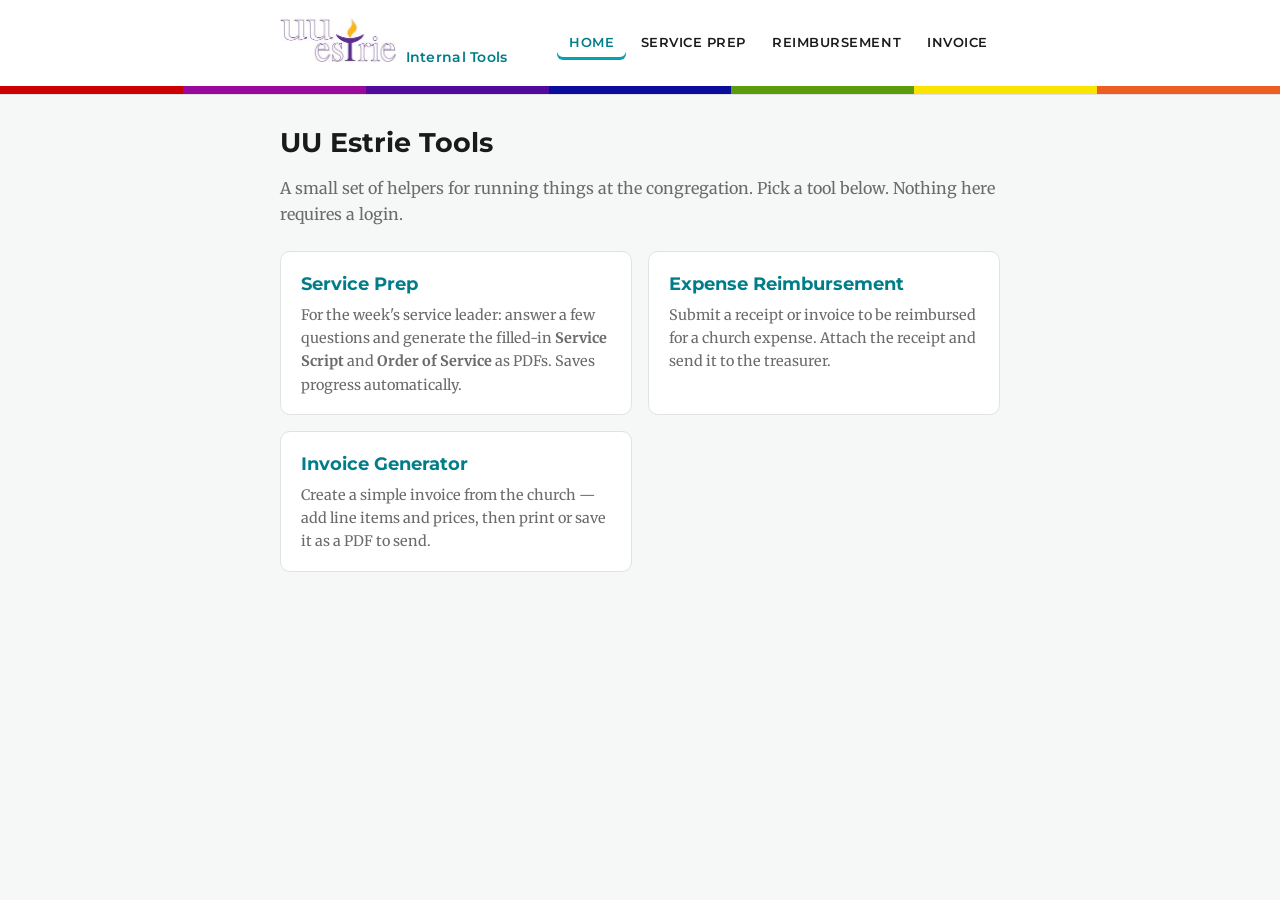
<file: index.html>
<!DOCTYPE html>
<html lang="en">
<head>
  <meta charset="UTF-8" />
  <meta name="viewport" content="width=device-width, initial-scale=1.0" />
  <title>UU Estrie — Tools</title>
  <link rel="stylesheet" href="css/styles.css?v=2" />
</head>
<body>
  <div id="site-nav"></div>

  <main class="wrap">
    <h1 class="page-title">UU Estrie Tools</h1>
    <p class="intro">
      A small set of helpers for running things at the congregation. Pick a tool
      below. Nothing here requires a login.
    </p>

    <div class="card-grid">
      <a class="card" href="service-prep.html">
        <h2>Service Prep</h2>
        <p>For the week's service leader: answer a few questions and generate the
          filled-in <strong>Service Script</strong> and <strong>Order of
          Service</strong> as PDFs. Saves progress automatically.</p>
      </a>

      <a class="card" href="reimbursement.html">
        <h2>Expense Reimbursement</h2>
        <p>Submit a receipt or invoice to be reimbursed for a church expense.
          Attach the receipt and send it to the treasurer.</p>
      </a>

      <a class="card" href="invoice.html">
        <h2>Invoice Generator</h2>
        <p>Create a simple invoice from the church &mdash; add line items and
          prices, then print or save it as a PDF to send.</p>
      </a>
    </div>
  </main>

  <script src="js/nav.js?v=2"></script>
</body>
</html>
</file>
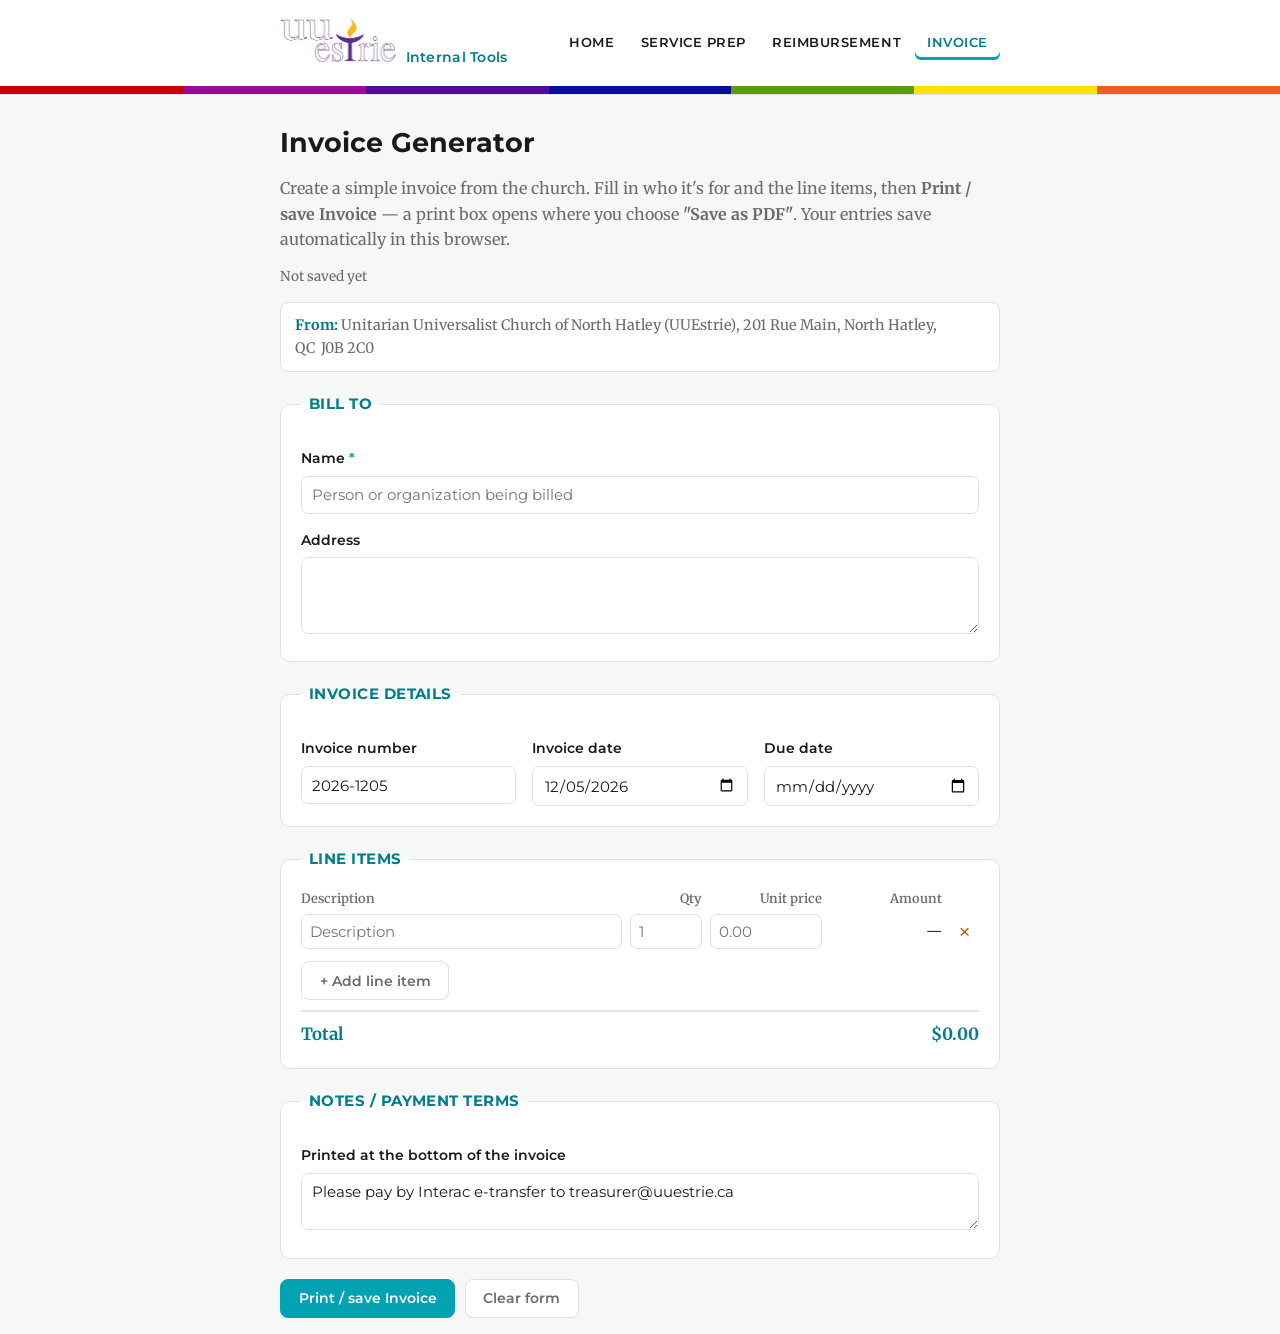
<file: invoice.html>
<!DOCTYPE html>
<html lang="en">
<head>
  <meta charset="UTF-8" />
  <meta name="viewport" content="width=device-width, initial-scale=1.0" />
  <title>UU Estrie — Invoice Generator</title>
  <link rel="stylesheet" href="css/styles.css?v=2" />
</head>
<body>
  <div id="site-nav"></div>

  <main class="wrap">
    <h1 class="page-title">Invoice Generator</h1>
    <p class="intro">
      Create a simple invoice from the church. Fill in who it's for and the line
      items, then <strong>Print / save Invoice</strong> &mdash; a print box opens
      where you choose <strong>"Save as PDF"</strong>. Your entries save
      automatically in this browser.
    </p>

    <div id="save-status" class="save-status" aria-live="polite">Not saved yet</div>

    <form id="invoice-form" autocomplete="off">

      <p class="from-note">
        <strong>From:</strong> Unitarian Universalist Church of North Hatley
        (UUEstrie), 201 Rue Main, North Hatley, QC&nbsp;&nbsp;J0B&nbsp;2C0
      </p>

      <!-- ---- Bill to ---- -->
      <fieldset>
        <legend>Bill to</legend>
        <label class="field">
          <span class="label-text">Name <span class="req">*</span></span>
          <input type="text" name="billToName" required
                 placeholder="Person or organization being billed" />
        </label>
        <label class="field">
          <span class="label-text">Address</span>
          <textarea name="billToAddress" rows="3"></textarea>
        </label>
      </fieldset>

      <!-- ---- Invoice meta ---- -->
      <fieldset>
        <legend>Invoice details</legend>
        <div class="row">
          <label class="field">
            <span class="label-text">Invoice number</span>
            <input type="text" name="invoiceNumber" />
          </label>
          <label class="field">
            <span class="label-text">Invoice date</span>
            <input type="date" name="invoiceDate" />
          </label>
          <label class="field">
            <span class="label-text">Due date</span>
            <input type="date" name="dueDate" />
          </label>
        </div>
      </fieldset>

      <!-- ---- Line items ---- -->
      <fieldset>
        <legend>Line items</legend>
        <div class="line-items">
          <div class="li-head">
            <span class="li-desc">Description</span>
            <span class="li-qty">Qty</span>
            <span class="li-price">Unit price</span>
            <span class="li-total">Amount</span>
            <span class="li-remove" aria-hidden="true"></span>
          </div>
          <div id="line-rows"></div>
        </div>
        <button type="button" id="btn-add-row" class="btn ghost">+ Add line item</button>

        <div class="invoice-total-row">
          <span>Total</span>
          <span id="grand-total">—</span>
        </div>
      </fieldset>

      <!-- ---- Notes ---- -->
      <fieldset>
        <legend>Notes / payment terms</legend>
        <label class="field">
          <span class="label-text">Printed at the bottom of the invoice</span>
          <textarea name="notes" rows="2"></textarea>
        </label>
      </fieldset>

      <div class="actions">
        <button type="button" id="btn-invoice" class="btn primary">Print / save Invoice</button>
        <button type="button" id="btn-clear" class="btn ghost">Clear form</button>
      </div>
    </form>
  </main>

  <script src="js/nav.js?v=2"></script>
  <script src="js/config.js?v=2"></script>
  <script src="js/invoice-render.js?v=2"></script>
  <script src="js/invoice.js?v=2"></script>
</body>
</html>
</file>
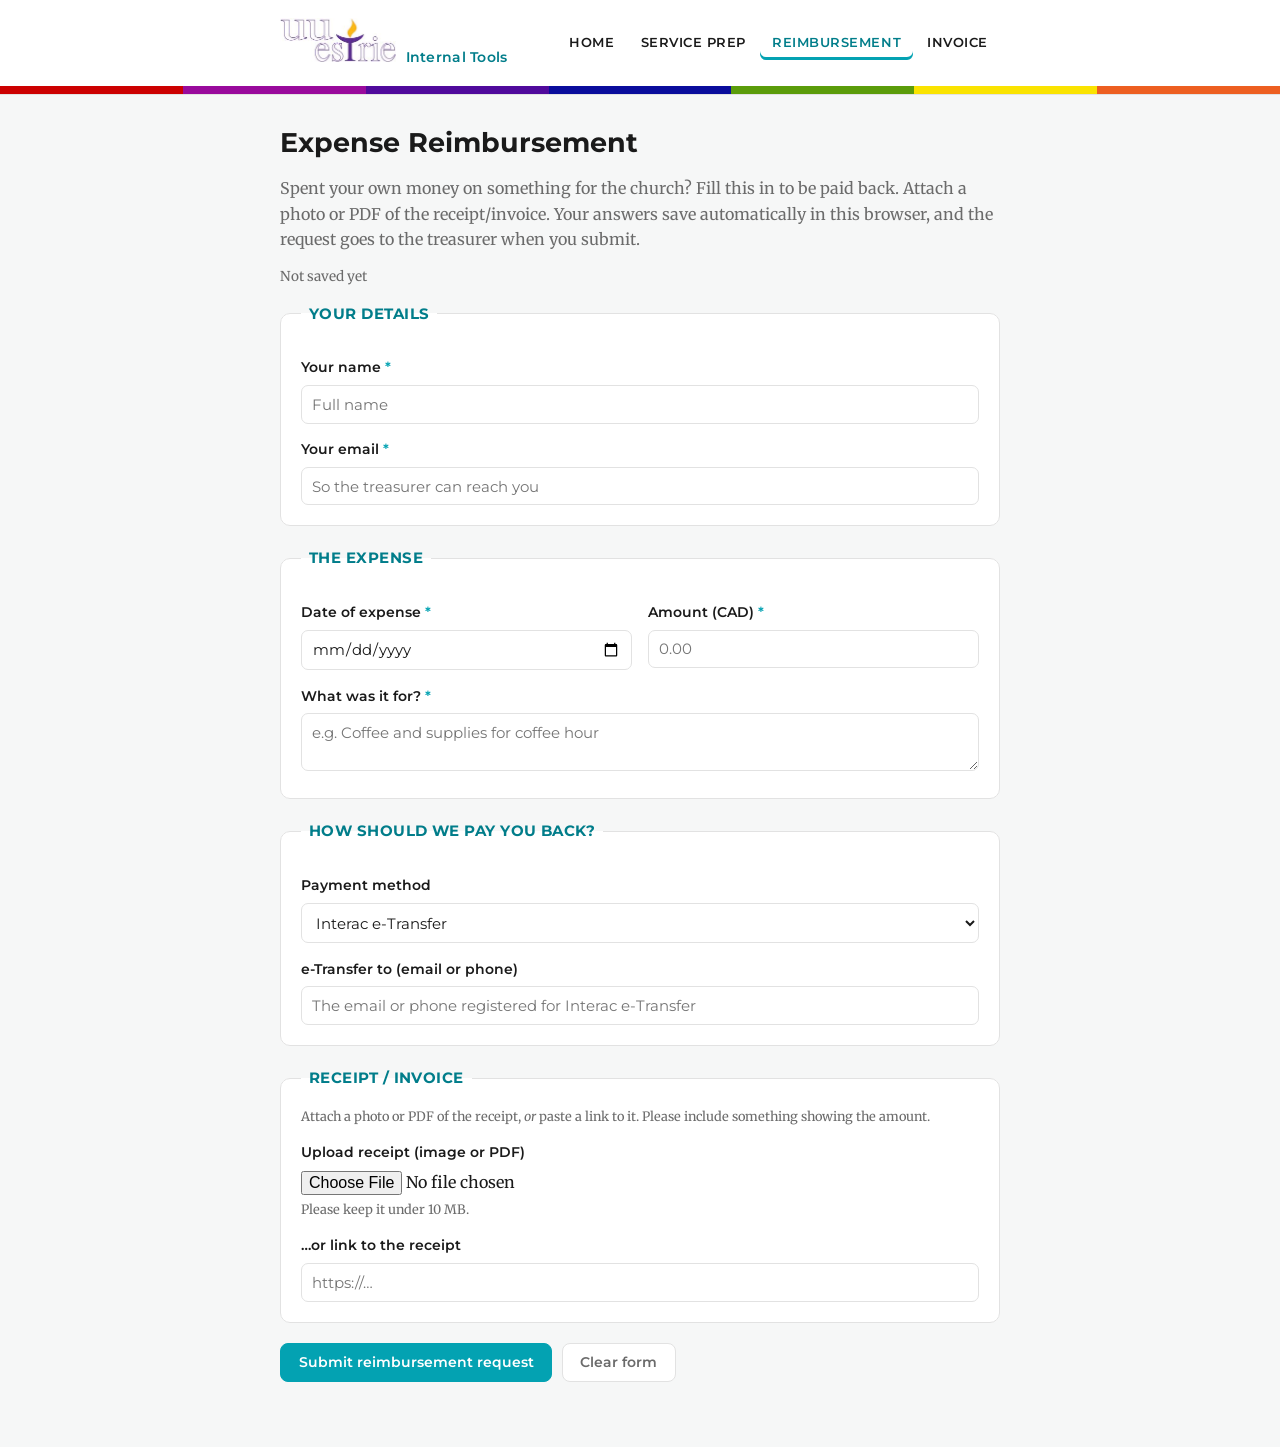
<file: reimbursement.html>
<!DOCTYPE html>
<html lang="en">
<head>
  <meta charset="UTF-8" />
  <meta name="viewport" content="width=device-width, initial-scale=1.0" />
  <title>UU Estrie — Expense Reimbursement</title>
  <link rel="stylesheet" href="css/styles.css?v=2" />
</head>
<body>
  <div id="site-nav"></div>

  <main class="wrap">
    <h1 class="page-title">Expense Reimbursement</h1>
    <p class="intro">
      Spent your own money on something for the church? Fill this in to be paid
      back. Attach a photo or PDF of the receipt/invoice. Your answers save
      automatically in this browser, and the request goes to the treasurer when
      you submit.
    </p>

    <div id="save-status" class="save-status" aria-live="polite">Not saved yet</div>

    <form id="reimbursement-form" autocomplete="off">

      <!-- ---- Who ---- -->
      <fieldset>
        <legend>Your details</legend>

        <label class="field">
          <span class="label-text">Your name <span class="req">*</span></span>
          <input type="text" name="claimantName" required placeholder="Full name" />
        </label>

        <label class="field">
          <span class="label-text">Your email <span class="req">*</span></span>
          <input type="email" name="claimantEmail" required
                 placeholder="So the treasurer can reach you" />
        </label>
      </fieldset>

      <!-- ---- The expense ---- -->
      <fieldset>
        <legend>The expense</legend>

        <div class="row">
          <label class="field">
            <span class="label-text">Date of expense <span class="req">*</span></span>
            <input type="date" name="expenseDate" required />
          </label>
          <label class="field">
            <span class="label-text">Amount (CAD) <span class="req">*</span></span>
            <input type="number" name="amount" required min="0" step="0.01"
                   placeholder="0.00" />
          </label>
        </div>

        <label class="field">
          <span class="label-text">What was it for? <span class="req">*</span></span>
          <textarea name="description" rows="2" required
            placeholder="e.g. Coffee and supplies for coffee hour"></textarea>
        </label>
      </fieldset>

      <!-- ---- How to pay you back ---- -->
      <fieldset>
        <legend>How should we pay you back?</legend>

        <label class="field">
          <span class="label-text">Payment method</span>
          <select name="paymentMethod">
            <option value="etransfer">Interac e-Transfer</option>
            <option value="cheque">Cheque (mailed)</option>
            <option value="banktransfer">Bank transfer</option>
          </select>
        </label>

        <label class="field" data-pay-for="etransfer">
          <span class="label-text">e-Transfer to (email or phone)</span>
          <input type="text" name="etransferContact"
                 placeholder="The email or phone registered for Interac e-Transfer" />
        </label>

        <label class="field" data-pay-for="cheque">
          <span class="label-text">Mailing address for the cheque</span>
          <textarea name="mailingAddress" rows="3"
            placeholder="Street, city, province, postal code"></textarea>
        </label>

        <p class="field-note" data-pay-for="banktransfer">
          For your security, please don't enter banking details here. If your
          bank details aren't already on file with the church, the finance
          convenor will reach out to collect them securely.
        </p>
      </fieldset>

      <!-- ---- Receipt ---- -->
      <fieldset>
        <legend>Receipt / invoice</legend>
        <p class="hint" style="margin-top:0">
          Attach a photo or PDF of the receipt, <em>or</em> paste a link to it.
          Please include something showing the amount.
        </p>

        <label class="field">
          <span class="label-text">Upload receipt (image or PDF)</span>
          <input type="file" name="receiptFile" accept="image/*,application/pdf" />
          <span class="hint">Please keep it under 10&nbsp;MB.</span>
        </label>

        <label class="field">
          <span class="label-text">…or link to the receipt</span>
          <input type="url" name="receiptUrl" placeholder="https://…" />
        </label>
      </fieldset>

      <div class="actions">
        <button type="button" id="btn-submit" class="btn primary">Submit reimbursement request</button>
        <button type="button" id="btn-clear" class="btn ghost">Clear form</button>
      </div>
      <div id="submit-status" class="submit-status" aria-live="polite"></div>
    </form>
  </main>

  <script src="js/nav.js?v=2"></script>
  <script src="js/config.js?v=2"></script>
  <script src="js/reimbursement.js?v=2"></script>
</body>
</html>
</file>
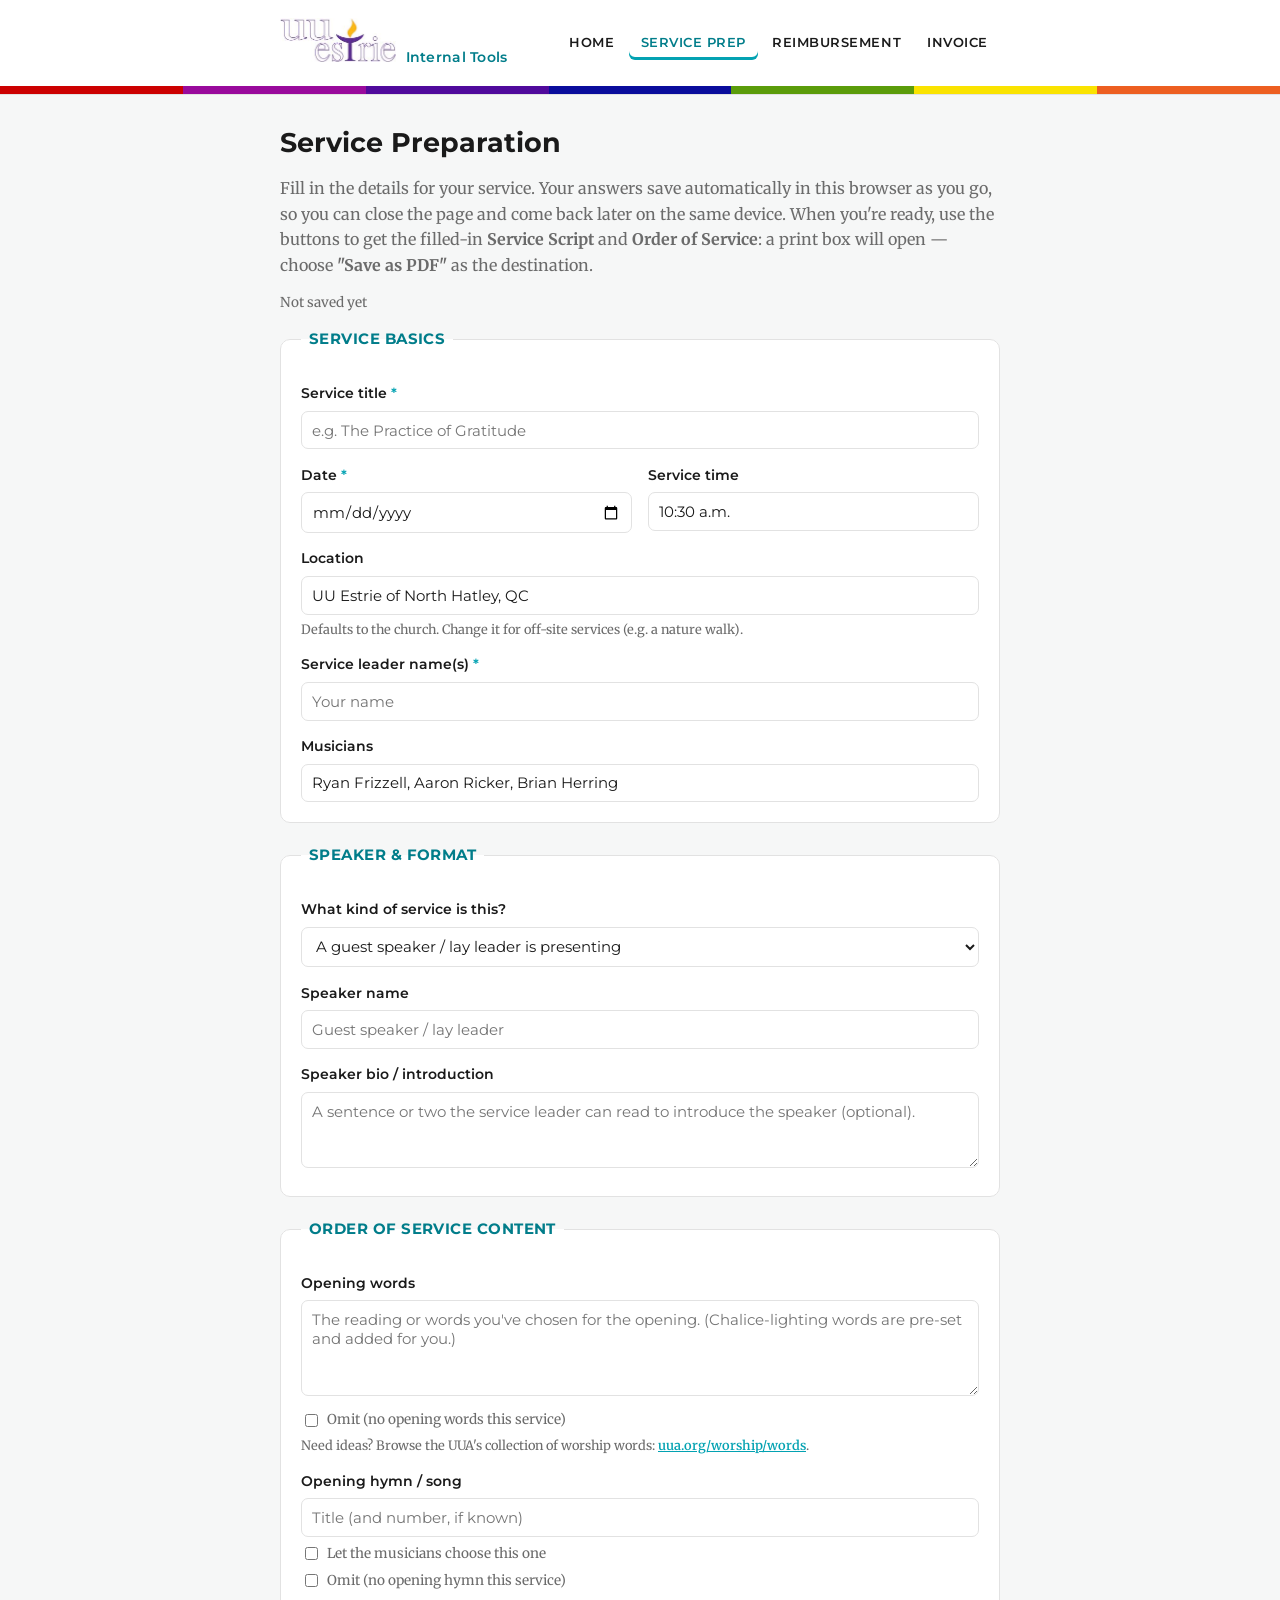
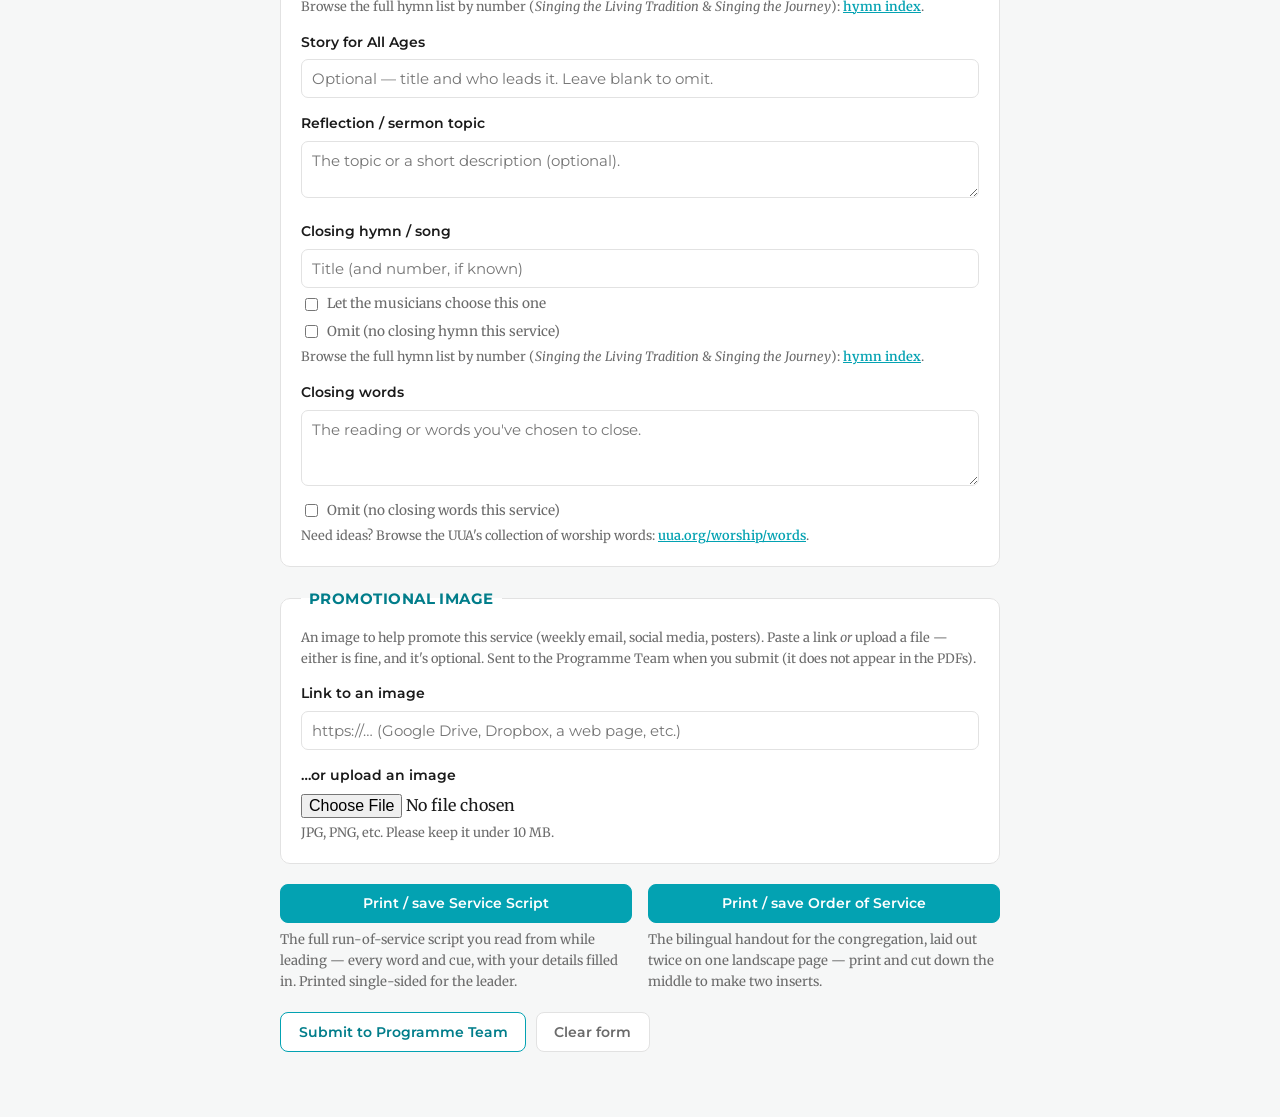
<file: service-prep.html>
<!DOCTYPE html>
<html lang="en">
<head>
  <meta charset="UTF-8" />
  <meta name="viewport" content="width=device-width, initial-scale=1.0" />
  <title>UU Estrie — Service Prep</title>
  <link rel="stylesheet" href="css/styles.css?v=2" />
</head>
<body>
  <div id="site-nav"></div>

  <main class="wrap">
    <h1 class="page-title">Service Preparation</h1>
    <p class="intro">
      Fill in the details for your service. Your answers save automatically in
      this browser as you go, so you can close the page and come back later on
      the same device. When you're ready, use the buttons to get the filled-in
      <strong>Service Script</strong> and <strong>Order of Service</strong>: a
      print box will open &mdash; choose <strong>"Save as PDF"</strong> as the
      destination.
    </p>

    <div id="save-status" class="save-status" aria-live="polite">Not saved yet</div>

    <form id="service-form" autocomplete="off">

      <!-- ---- Service basics ---- -->
      <fieldset>
        <legend>Service basics</legend>

        <label class="field">
          <span class="label-text">Service title <span class="req">*</span></span>
          <input type="text" name="serviceTitle" required
                 placeholder="e.g. The Practice of Gratitude" />
        </label>

        <div class="row">
          <label class="field">
            <span class="label-text">Date <span class="req">*</span></span>
            <input type="date" name="date" required />
          </label>
          <label class="field">
            <span class="label-text">Service time</span>
            <input type="text" name="serviceTime" placeholder="10:30 a.m." />
          </label>
        </div>

        <label class="field">
          <span class="label-text">Location</span>
          <input type="text" name="location" />
          <span class="hint">Defaults to the church. Change it for off-site
            services (e.g. a nature walk).</span>
        </label>

        <label class="field">
          <span class="label-text">Service leader name(s) <span class="req">*</span></span>
          <input type="text" name="serviceLeader" required
                 placeholder="Your name" />
        </label>

        <label class="field">
          <span class="label-text">Musicians</span>
          <input type="text" name="musicians" />
        </label>
      </fieldset>

      <!-- ---- Speaker / format ---- -->
      <fieldset>
        <legend>Speaker &amp; format</legend>

        <label class="field">
          <span class="label-text">What kind of service is this?</span>
          <select name="serviceType">
            <option value="guest">A guest speaker / lay leader is presenting</option>
            <option value="leader-speaker">I (the service leader) am also the speaker</option>
            <option value="sharing">Sharing service (congregation shares on the theme)</option>
          </select>
        </label>

        <label class="field" data-show-for="guest">
          <span class="label-text">Speaker name</span>
          <input type="text" name="speaker" placeholder="Guest speaker / lay leader" />
        </label>

        <label class="field" data-show-for="guest leader-speaker">
          <span class="label-text">Speaker bio / introduction</span>
          <textarea name="speakerBio" rows="3"
            placeholder="A sentence or two the service leader can read to introduce the speaker (optional)."></textarea>
        </label>
      </fieldset>

      <!-- ---- Order of service content ---- -->
      <fieldset>
        <legend>Order of service content</legend>

        <label class="field">
          <span class="label-text">Opening words</span>
          <textarea name="openingWords" rows="4"
            placeholder="The reading or words you've chosen for the opening. (Chalice-lighting words are pre-set and added for you.)"></textarea>
          <label class="check"><input type="checkbox" name="omitOpeningWords" />
            Omit (no opening words this service)</label>
          <span class="hint">Need ideas? Browse the UUA's collection of worship words:
            <a href="https://www.uua.org/worship/words" target="_blank" rel="noopener">uua.org/worship/words</a>.</span>
        </label>

        <label class="field">
          <span class="label-text">Opening hymn / song</span>
          <input type="text" name="openingSong" placeholder="Title (and number, if known)" />
          <label class="check"><input type="checkbox" name="openingSongByMusicians" />
            Let the musicians choose this one</label>
          <label class="check"><input type="checkbox" name="omitOpeningSong" />
            Omit (no opening hymn this service)</label>
          <span class="hint">Browse the full hymn list by number
            (<em>Singing the Living Tradition</em> &amp; <em>Singing the Journey</em>):
            <a href="https://farfringe.com/hymns-in-numerical-order-1-200/" target="_blank" rel="noopener">hymn index</a>.</span>
        </label>

        <label class="field">
          <span class="label-text">Story for All Ages</span>
          <input type="text" name="storyForAllAges"
                 placeholder="Optional — title and who leads it. Leave blank to omit." />
        </label>

        <label class="field">
          <span class="label-text">Reflection / sermon topic</span>
          <textarea name="reflectionTopic" rows="2"
            placeholder="The topic or a short description (optional)."></textarea>
        </label>

        <label class="field">
          <span class="label-text">Closing hymn / song</span>
          <input type="text" name="closingSong" placeholder="Title (and number, if known)" />
          <label class="check"><input type="checkbox" name="closingSongByMusicians" />
            Let the musicians choose this one</label>
          <label class="check"><input type="checkbox" name="omitClosingSong" />
            Omit (no closing hymn this service)</label>
          <span class="hint">Browse the full hymn list by number
            (<em>Singing the Living Tradition</em> &amp; <em>Singing the Journey</em>):
            <a href="https://farfringe.com/hymns-in-numerical-order-1-200/" target="_blank" rel="noopener">hymn index</a>.</span>
        </label>

        <label class="field">
          <span class="label-text">Closing words</span>
          <textarea name="closingWords" rows="3"
            placeholder="The reading or words you've chosen to close."></textarea>
          <label class="check"><input type="checkbox" name="omitClosingWords" />
            Omit (no closing words this service)</label>
          <span class="hint">Need ideas? Browse the UUA's collection of worship words:
            <a href="https://www.uua.org/worship/words" target="_blank" rel="noopener">uua.org/worship/words</a>.</span>
        </label>
      </fieldset>

      <!-- ---- Promotional image ---- -->
      <fieldset>
        <legend>Promotional image</legend>
        <p class="hint" style="margin-top:0">
          An image to help promote this service (weekly email, social media,
          posters). Paste a link <em>or</em> upload a file &mdash; either is fine,
          and it's optional. Sent to the Programme Team when you submit (it does
          not appear in the PDFs).
        </p>

        <label class="field">
          <span class="label-text">Link to an image</span>
          <input type="url" name="promoImageUrl"
                 placeholder="https://… (Google Drive, Dropbox, a web page, etc.)" />
        </label>

        <label class="field">
          <span class="label-text">…or upload an image</span>
          <input type="file" name="promoImageFile" accept="image/*" />
          <span class="hint">JPG, PNG, etc. Please keep it under 10&nbsp;MB.</span>
        </label>
      </fieldset>

      <div class="doc-buttons">
        <div class="doc-button">
          <button type="button" id="btn-script" class="btn primary">Print / save Service Script</button>
          <p class="doc-desc">The full run-of-service script you read from while
            leading &mdash; every word and cue, with your details filled in.
            Printed single-sided for the leader.</p>
        </div>
        <div class="doc-button">
          <button type="button" id="btn-oos" class="btn primary">Print / save Order of Service</button>
          <p class="doc-desc">The bilingual handout for the congregation, laid out
            twice on one landscape page &mdash; print and cut down the middle to
            make two inserts.</p>
        </div>
      </div>

      <div class="actions">
        <button type="button" id="btn-submit" class="btn">Submit to Programme Team</button>
        <button type="button" id="btn-clear" class="btn ghost">Clear form</button>
      </div>
      <div id="submit-status" class="submit-status" aria-live="polite"></div>
    </form>
  </main>

  <script src="js/nav.js?v=2"></script>
  <script src="js/config.js?v=2"></script>
  <script src="js/templates.js?v=2"></script>
  <script src="js/app.js?v=2"></script>
</body>
</html>
</file>
<file: css/styles.css>
/* ===========================================================================
   UU Estrie internal tools — styles (matched to uuestrie.ca)
   =========================================================================== */
@import url("https://fonts.googleapis.com/css2?family=Merriweather:ital,wght@0,400;0,700;1,400&family=Montserrat:wght@400;600;700&display=swap");

:root {
  --ink: #1a1a1a;          /* site text */
  --muted: #6b6b6b;
  --line: #e2e2e2;
  --bg: #ffffff;
  --bg-soft: #f6f7f7;
  --accent: #03a2b2;       /* uuestrie teal */
  --accent-dark: #017d8a;
  --ok: #2e7d32;
  --warn: #b25b00;
  --font-body: "Merriweather", Georgia, "Times New Roman", serif;
  --font-head: "Montserrat", -apple-system, BlinkMacSystemFont, "Segoe UI", Helvetica, Arial, sans-serif;
}

* { box-sizing: border-box; }

body {
  margin: 0;
  font-family: var(--font-body);
  color: var(--ink);
  background: var(--bg-soft);
  line-height: 1.6;
}

.wrap { max-width: 760px; margin: 0 auto; padding: 0 1.25rem; }

/* ---- Site header + nav (white header, rainbow stripe band) ---- */
.site-header {
  background: #fff;
  color: var(--ink);
  border-bottom: 1px solid var(--line);
}
.header-inner {
  display: flex;
  align-items: center;
  flex-wrap: wrap;
  gap: 0.5rem 1.5rem;
  padding-top: 1.1rem;
  padding-bottom: 1.1rem;
}
.brand {
  display: flex;
  align-items: baseline;
  gap: 0.6rem;
  text-decoration: none;
  color: var(--ink);
  margin-right: auto;
}
.brand-logo {
  display: block;
  height: 44px;
  width: auto;
}
.brand-tagline {
  font-family: var(--font-head);
  font-size: 0.85rem;
  font-weight: 600;
  color: var(--accent-dark);
  letter-spacing: 0.02em;
}

.site-nav { display: flex; flex-wrap: wrap; gap: 0.15rem; }
.site-nav a {
  font-family: var(--font-head);
  color: var(--ink);
  text-decoration: none;
  padding: 0.4rem 0.75rem;
  border-radius: 6px;
  font-weight: 600;
  font-size: 0.8rem;
  text-transform: uppercase;
  letter-spacing: 0.04em;
}
.site-nav a:hover { color: var(--accent-dark); background: var(--bg-soft); }
.site-nav a.current {
  color: var(--accent-dark);
  box-shadow: inset 0 -3px 0 var(--accent);
}

.nav-toggle {
  display: none;
  background: transparent;
  border: 0;
  color: var(--ink);
  font-size: 1.4rem;
  cursor: pointer;
  padding: 0.2rem 0.4rem;
}

/* The signature rainbow stripes band across the full header width. */
.brand-stripes { display: flex; height: 8px; width: 100%; }
.brand-stripes span { flex: 1 1 0; }

@media (max-width: 560px) {
  .nav-toggle { display: block; }
  .site-nav {
    display: none;
    flex-basis: 100%;
    flex-direction: column;
  }
  .site-nav.open { display: flex; }
}

.page-title {
  font-family: var(--font-head);
  margin: 1.6rem 0 0;
  font-size: 1.7rem;
  font-weight: 700;
  color: var(--ink);
}

.intro { margin: 0.75rem 0 0.5rem; color: var(--muted); }

/* ---- Home page cards ---- */
.card-grid {
  display: grid;
  grid-template-columns: repeat(auto-fill, minmax(240px, 1fr));
  gap: 1rem;
  margin: 1.5rem 0 2rem;
}
.card {
  display: block;
  text-decoration: none;
  color: inherit;
  background: #fff;
  border: 1px solid var(--line);
  border-radius: 10px;
  padding: 1.1rem 1.25rem;
  transition: border-color 0.15s, box-shadow 0.15s, transform 0.15s;
}
.card:hover {
  border-color: var(--accent);
  box-shadow: 0 3px 12px rgba(3, 162, 178, 0.15);
  transform: translateY(-2px);
}
.card h2 {
  font-family: var(--font-head);
  margin: 0 0 0.4rem;
  font-size: 1.1rem;
  font-weight: 700;
  color: var(--accent-dark);
}
.card p { margin: 0; color: var(--muted); font-size: 0.9rem; }

.save-status {
  font-size: 0.85rem;
  color: var(--muted);
  padding: 0.35rem 0;
  margin-bottom: 0.5rem;
}
.save-status.saved { color: var(--ok); }

/* ---- Form ---- */
fieldset {
  border: 1px solid var(--line);
  border-radius: 10px;
  background: #fff;
  margin: 0 0 1.25rem;
  padding: 1rem 1.25rem 1.25rem;
}
legend {
  font-family: var(--font-head);
  font-weight: 700;
  font-size: 0.95rem;
  text-transform: uppercase;
  letter-spacing: 0.03em;
  color: var(--accent-dark);
  padding: 0 0.5rem;
}

.field { display: block; margin: 0.9rem 0 0; }
.label-text {
  display: block;
  font-family: var(--font-head);
  font-weight: 600;
  margin-bottom: 0.35rem;
  font-size: 0.9rem;
}
.req { color: var(--accent); }
.hint { display: block; font-size: 0.8rem; color: var(--muted); margin-top: 0.25rem; }
.hint a { color: var(--accent); font-weight: 600; }

.check {
  display: flex;
  align-items: center;
  gap: 0.4rem;
  font-size: 0.85rem;
  font-weight: 400;
  color: var(--muted);
  margin-top: 0.35rem;
  cursor: pointer;
}
.check input { width: auto; }
.field-note {
  margin: 0.9rem 0 0;
  padding: 0.7rem 0.9rem;
  font-size: 0.9rem;
  color: var(--muted);
  background: var(--bg-soft);
  border-left: 3px solid var(--accent);
  border-radius: 0 6px 6px 0;
}
.muted-input { background: #f1efe9; color: var(--muted); font-style: italic; }
input[type="file"] { font: inherit; width: 100%; }

input[type="text"], input[type="date"], input[type="url"], input[type="email"],
input[type="number"], select, textarea {
  width: 100%;
  padding: 0.55rem 0.65rem;
  border: 1px solid var(--line);
  border-radius: 7px;
  font-family: var(--font-head);
  font-size: 0.95rem;
  background: #fff;
  color: var(--ink);
}
textarea { resize: vertical; }
input:focus, select:focus, textarea:focus {
  outline: 2px solid var(--accent);
  outline-offset: 1px;
  border-color: var(--accent);
}

.row { display: flex; gap: 1rem; }
.row .field { flex: 1; }
@media (max-width: 520px) { .row { flex-direction: column; gap: 0; } }

/* ---- Document buttons (with descriptions) ---- */
.doc-buttons {
  display: flex;
  flex-wrap: wrap;
  gap: 1rem;
  margin: 0.5rem 0 1.25rem;
}
.doc-button {
  flex: 1 1 260px;
  display: flex;
  flex-direction: column;
  gap: 0.4rem;
}
.doc-button .btn { width: 100%; }
.doc-desc {
  margin: 0;
  font-size: 0.82rem;
  color: var(--muted);
}

/* ---- Actions ---- */
.actions {
  display: flex;
  flex-wrap: wrap;
  gap: 0.6rem;
  margin: 0.5rem 0 1rem;
}
.btn {
  appearance: none;
  border: 1px solid var(--accent);
  background: #fff;
  color: var(--accent-dark);
  padding: 0.6rem 1.1rem;
  border-radius: 8px;
  font-family: var(--font-head);
  font-size: 0.9rem;
  font-weight: 600;
  cursor: pointer;
}
.btn:hover { background: var(--bg-soft); }
.btn.primary { background: var(--accent); color: #fff; }
.btn.primary:hover { background: var(--accent-dark); }
.btn.ghost { border-color: var(--line); color: var(--muted); }

.submit-status { font-size: 0.9rem; min-height: 1.2em; margin-bottom: 2rem; }
.submit-status.ok { color: var(--ok); }
.submit-status.warn { color: var(--warn); }

/* ===========================================================================
   Printable documents (rendered into a hidden iframe, then printed to PDF)
   =========================================================================== */
/* ---- Document base (serif, print look) ---- */
.doc {
  font-family: "Palatino Linotype", Palatino, "Book Antiqua", Georgia, serif;
  color: #000;
  background: #fff;
}
.doc p { margin: 0.5em 0; }
.doc em { font-style: italic; }

/* ---- Service Script (portrait) ---- */
.script-doc {
  width: 7.1in;
  font-size: 11.5pt;
  line-height: 1.4;
}
.script-doc .doc-title {
  font-size: 17pt;
  margin: 0 0 0.4em;
  text-align: center;
}
.script-doc .meta { font-size: 10.5pt; }
.script-doc .note-small { font-size: 9pt; font-style: italic; color: #333; }
.script-doc .materials { font-size: 10.5pt; }
.script-doc .section-head {
  text-align: center;
  font-size: 13pt;
  margin: 0.8em 0 0.4em;
  border-top: 1px solid #999;
  padding-top: 0.4em;
}
.script-doc h2 {
  font-size: 12.5pt;
  margin: 0.8em 0 0.2em;
}
.script-doc h2.run-in { display: inline-block; margin-right: 0.4em; }
.script-doc h2.run-in + p { display: inline; }
.script-doc .affirmation { margin-left: 1.5em; }
.script-doc .blank { color: #888; font-style: italic; }

/* ---- Order of Service (landscape, two columns to cut) ---- */
.oos-doc {
  width: 10.2in;
  display: flex;
  gap: 0;
  font-size: 10.5pt;
}
.oos-col {
  flex: 1 1 50%;
  padding: 0 0.35in;
}
.oos-cut {
  flex: 0 0 0;
  border-left: 1px dashed #999;
  margin: 0 0.05in;
}
.oos-head { text-align: center; margin-bottom: 0.4em; }
.oos-cong { font-weight: bold; }
.oos-title { font-size: 14pt; font-weight: bold; margin: 0.2em 0; }
.oos-speaker { font-style: italic; }
.oos-date { margin-top: 0.15em; }

.oos-leaders {
  font-size: 9.5pt;
  margin: 0.5em 0;
  padding: 0.3em 0;
  border-top: 1px solid #bbb;
  border-bottom: 1px solid #bbb;
}

.oos-row {
  display: flex;
  justify-content: space-between;
  gap: 0.5em;
  margin: 0.28em 0;
}
.oos-item { }
.oos-who { font-style: italic; color: #222; white-space: nowrap; }
.oos-song {
  margin: 0 0 0.28em 1em;
  font-style: italic;
}

.from-note {
  font-size: 0.9rem;
  color: var(--muted);
  background: #fff;
  border: 1px solid var(--line);
  border-radius: 8px;
  padding: 0.7rem 0.9rem;
  margin: 0 0 1.25rem;
}
.from-note strong { color: var(--accent-dark); }

/* ===========================================================================
   Invoice line-item editor (in the form)
   =========================================================================== */
.line-items { margin-bottom: 0.75rem; }
.li-head, .li-row {
  display: grid;
  grid-template-columns: 1fr 4.5rem 7rem 7rem 1.8rem;
  gap: 0.5rem;
  align-items: center;
}
.li-head {
  font-size: 0.8rem;
  font-weight: 600;
  color: var(--muted);
  margin-bottom: 0.35rem;
}
.li-row { margin-bottom: 0.4rem; }
.li-row input { width: 100%; padding: 0.45rem 0.5rem; }
.li-row .li-total {
  font-size: 0.9rem;
  text-align: right;
  color: var(--ink);
}
.li-head .li-total, .li-head .li-price, .li-head .li-qty { text-align: right; }
.li-remove {
  appearance: none;
  border: 0;
  background: transparent;
  color: var(--warn);
  font-size: 1.2rem;
  line-height: 1;
  cursor: pointer;
  padding: 0;
}
.invoice-total-row {
  display: flex;
  justify-content: space-between;
  font-weight: 700;
  font-size: 1.05rem;
  color: var(--accent-dark);
  border-top: 2px solid var(--line);
  padding-top: 0.6rem;
  margin-top: 0.6rem;
}
@media (max-width: 560px) {
  .li-head { display: none; }
  .li-row {
    grid-template-columns: 1fr 1fr 1.8rem;
    grid-template-areas: "desc desc rm" "qty price rm" "tot tot tot";
  }
  .li-row .li-desc { grid-area: desc; }
  .li-row .li-qty { grid-area: qty; }
  .li-row .li-price { grid-area: price; }
  .li-row .li-total { grid-area: tot; text-align: left; }
  .li-row .li-remove { grid-area: rm; }
}

/* ===========================================================================
   Printable invoice document
   =========================================================================== */
.invoice-doc {
  width: 7.1in;
  font-size: 11pt;
  line-height: 1.4;
  color: #000;
}
.invoice-doc .inv-top {
  display: flex;
  justify-content: space-between;
  gap: 1rem;
  margin-bottom: 1.4em;
}
.invoice-doc .inv-from-name { font-weight: bold; font-size: 13pt; }
.invoice-doc .inv-from-lines { white-space: normal; }
.invoice-doc .inv-meta { text-align: right; white-space: nowrap; }
.invoice-doc .inv-title {
  font-size: 20pt;
  font-weight: bold;
  letter-spacing: 0.05em;
  margin-bottom: 0.3em;
}
.invoice-doc .lbl { color: #555; }
.invoice-doc .inv-billto { margin-bottom: 1.2em; }
.invoice-doc .inv-billto .lbl {
  text-transform: uppercase;
  font-size: 9pt;
  letter-spacing: 0.05em;
}
.invoice-doc .inv-billto-name { font-weight: bold; }

.invoice-doc .inv-table {
  width: 100%;
  border-collapse: collapse;
  margin-bottom: 1.2em;
}
.invoice-doc .inv-table th {
  text-align: left;
  border-bottom: 2px solid #333;
  padding: 0.4em 0.5em;
  font-size: 10pt;
}
.invoice-doc .inv-table td {
  padding: 0.4em 0.5em;
  border-bottom: 1px solid #ccc;
  vertical-align: top;
}
.invoice-doc .inv-table .q, .invoice-doc .inv-table .p, .invoice-doc .inv-table .a {
  text-align: right;
  white-space: nowrap;
}
.invoice-doc .inv-table th.q, .invoice-doc .inv-table th.p, .invoice-doc .inv-table th.a {
  text-align: right;
}
.invoice-doc .total-lbl { text-align: right; font-weight: bold; border-bottom: 0; padding-top: 0.6em; }
.invoice-doc .total-amt { font-weight: bold; border-bottom: 0; border-top: 2px solid #333; padding-top: 0.6em; }
.invoice-doc .inv-notes {
  margin-top: 1.5em;
  padding-top: 0.8em;
  border-top: 1px solid #ccc;
  font-size: 10pt;
  color: #333;
}
</file>
